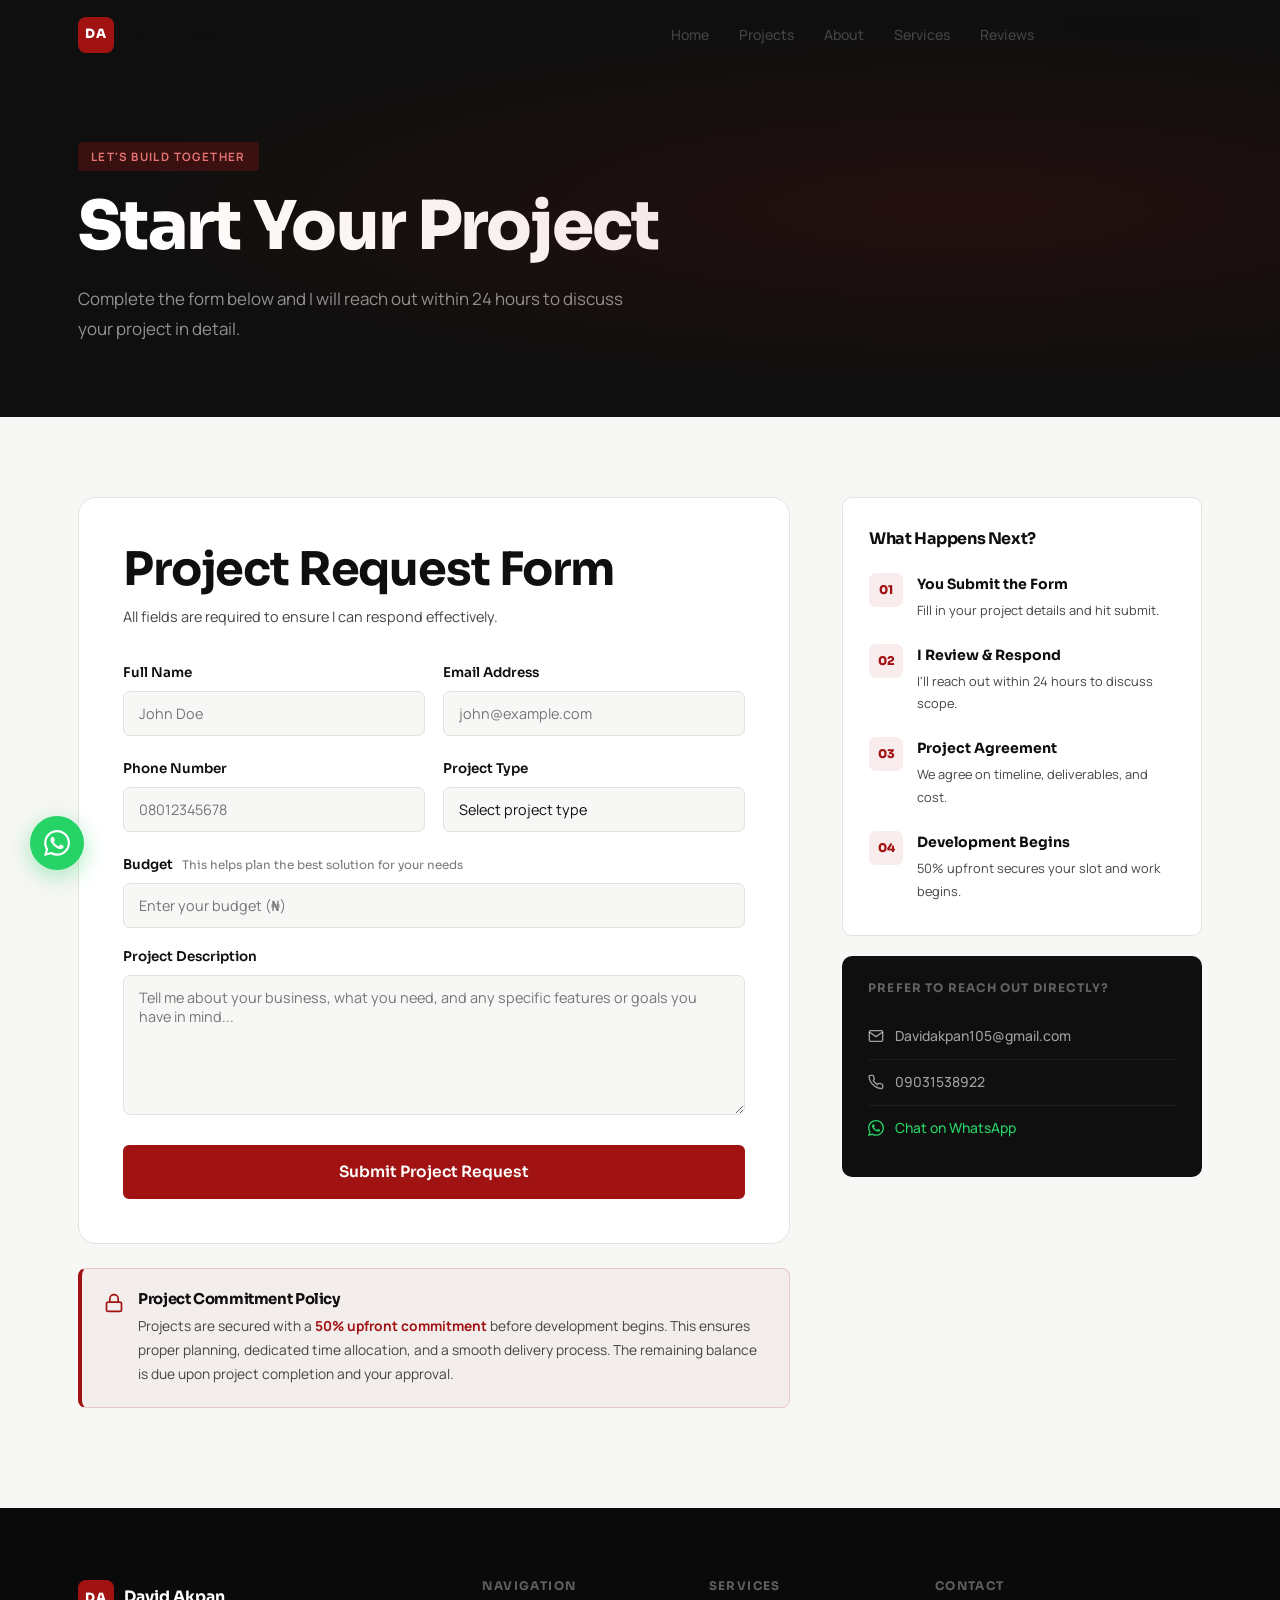
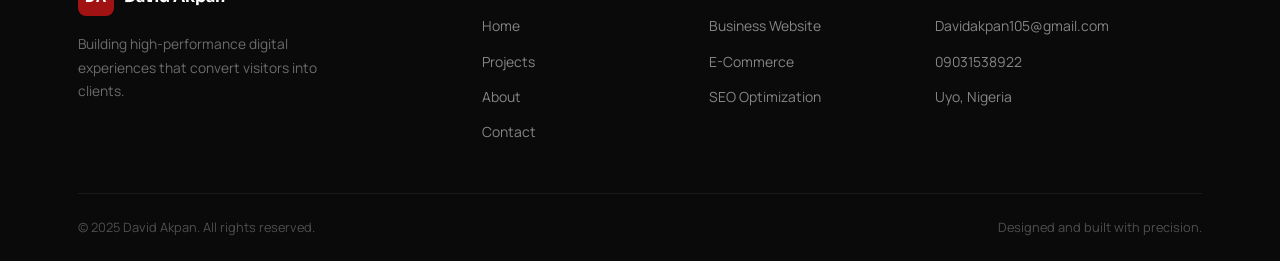
<file: Booking.html>
<!DOCTYPE html>
<html lang="en">
<head>
<meta charset="UTF-8"/>
<meta name="viewport" content="width=device-width, initial-scale=1.0"/>
<title>Book a Project — David Akpan</title>
<meta name="description" content="Start a project with David Akpan — web developer based in Uyo, Nigeria."/>
<link rel="preconnect" href="https://fonts.googleapis.com"/>
<link rel="preconnect" href="https://fonts.gstatic.com" crossorigin/>
<link href="https://fonts.googleapis.com/css2?family=Sora:wght@300;400;500;600;700;800&family=Manrope:wght@300;400;500;600;700&display=swap" rel="stylesheet"/>
<link rel="stylesheet" href="style.css">
</head>
<body>

<nav class="nav" id="nav">
  <div class="nav-inner">
    <a href="index.html" class="logo">
      <span class="logo-badge">DA</span>
      <span class="logo-text">David Akpan</span>
    </a>
    <div class="nav-links">
      <a href="index.html">Home</a>
      <a href="Projects.html">Projects</a>
      <a href="index.html#about">About</a>
      <a href="index.html#services">Services</a>
      <a href="index.html#reviews">Reviews</a>
      <a href="Booking.html" class="active nav-cta">Start a Project</a>
    </div>
    <button class="hamburger" id="burger" aria-label="Toggle menu" aria-expanded="false">
      <span class="bar"></span><span class="bar"></span><span class="bar"></span>
    </button>
  </div>
</nav>

<div class="drawer-overlay" id="drawerOverlay"></div>
<nav class="nav-drawer" id="drawer">
  <a href="index.html">Home</a>
  <a href="Projects.html">Projects</a>
  <a href="index.html#about">About</a>
  <a href="index.html#services">Services</a>
  <a href="index.html#reviews">Reviews</a>
  <a href="Booking.html" class="active drawer-cta">Start a Project</a>
</nav>

<!-- PAGE HERO -->
<section class="page-hero">
  <div class="container">
    <div class="tag">Let's Build Together</div>
    <h1>Start Your Project</h1>
    <p>Complete the form below and I will reach out within 24 hours to discuss your project in detail.</p>
  </div>
</section>

<!-- BOOKING -->
<section class="booking-page">
  <div class="container">
    <div class="booking-layout">

      <!-- FORM CARD -->
      <div class="reveal">
        <div class="booking-form-card">
          <h2>Project Request Form</h2>
          <p class="sub">All fields are required to ensure I can respond effectively.</p>

          <form id="bookingForm" novalidate>
            <div class="form-row-2">
              <div class="form-group">
                <label class="form-label" for="bName">Full Name</label>
                <input class="form-input" type="text" id="bName" placeholder="John Doe" autocomplete="name"/>
                <span class="field-err" id="bNameErr"></span>
              </div>
              <div class="form-group">
                <label class="form-label" for="bEmail">Email Address</label>
                <input class="form-input" type="email" id="bEmail" placeholder="john@example.com" autocomplete="email"/>
                <span class="field-err" id="bEmailErr"></span>
              </div>
            </div>

            <div class="form-row-2">
              <div class="form-group">
                <label class="form-label" for="bPhone">Phone Number</label>
                <input class="form-input" type="tel" id="bPhone" placeholder="08012345678" autocomplete="tel"/>
                <span class="field-err" id="bPhoneErr"></span>
              </div>
              <div class="form-group">
                <label class="form-label" for="bType">Project Type</label>
                <select class="form-select" id="bType">
                  <option value="" disabled selected>Select project type</option>
                  <option value="Business Website">Business Website</option>
                  <option value="Portfolio Website">Portfolio Website</option>
                  <option value="Landing Page">Landing Page</option>
                  <option value="E-Commerce Store">E-Commerce Store</option>
                  <option value="Blog / News Site">Blog / News Site</option>
                  <option value="SaaS Platform">SaaS / Web Application</option>
                  <option value="Website Redesign">Website Redesign</option>
                  <option value="SEO Optimization">SEO Optimization</option>
                  <option value="Other">Other</option>
                </select>
                <span class="field-err" id="bTypeErr"></span>
              </div>
            </div>

            <div class="form-group">
              <label class="form-label" for="bBudget">
                Budget
                <span class="label-hint">This helps plan the best solution for your needs</span>
              </label>
              <input class="form-input" type="text" id="bBudget" placeholder="Enter your budget (&#8358;)"/>
              <span class="field-err" id="bBudgetErr"></span>
            </div>

            <div class="form-group">
              <label class="form-label" for="bDesc">Project Description</label>
              <textarea class="form-textarea" id="bDesc" rows="6" placeholder="Tell me about your business, what you need, and any specific features or goals you have in mind..."></textarea>
              <span class="field-err" id="bDescErr"></span>
            </div>

            <button type="submit" class="btn btn-red submit-btn" id="submitBtn">
              <span class="btn-label">Submit Project Request</span>
              <span class="loader-dots">
                <span class="dot"></span><span class="dot"></span><span class="dot"></span>
              </span>
            </button>

            <div class="success-box" id="formSuccess">
              <div class="check">
                <svg width="28" height="28" viewBox="0 0 24 24" fill="none" stroke="currentColor" stroke-width="2.5"><polyline points="20 6 9 17 4 12"/></svg>
              </div>
              <h3>Request Received!</h3>
              <p>Thank you for reaching out. I will review your project details and contact you within 24 hours.</p>
            </div>
          </form>
        </div>

        <!-- Payment policy -->
        <div class="pay-policy reveal">
          <svg width="20" height="20" viewBox="0 0 24 24" fill="none" stroke="currentColor" stroke-width="2"><rect x="3" y="11" width="18" height="11" rx="2" ry="2"/><path d="M7 11V7a5 5 0 0 1 10 0v4"/></svg>
          <div>
            <h4>Project Commitment Policy</h4>
            <p>Projects are secured with a <strong>50% upfront commitment</strong> before development begins. This ensures proper planning, dedicated time allocation, and a smooth delivery process. The remaining balance is due upon project completion and your approval.</p>
          </div>
        </div>
      </div>

      <!-- SIDEBAR -->
      <div class="booking-sidebar reveal">
        <div class="sidebar-box">
          <h4>What Happens Next?</h4>
          <div class="process">
            <div class="p-step">
              <div class="p-num">01</div>
              <div><strong>You Submit the Form</strong><p>Fill in your project details and hit submit.</p></div>
            </div>
            <div class="p-step">
              <div class="p-num">02</div>
              <div><strong>I Review &amp; Respond</strong><p>I'll reach out within 24 hours to discuss scope.</p></div>
            </div>
            <div class="p-step">
              <div class="p-num">03</div>
              <div><strong>Project Agreement</strong><p>We agree on timeline, deliverables, and cost.</p></div>
            </div>
            <div class="p-step">
              <div class="p-num">04</div>
              <div><strong>Development Begins</strong><p>50% upfront secures your slot and work begins.</p></div>
            </div>
          </div>
        </div>

        <div class="dark-contacts">
          <h5>Prefer to reach out directly?</h5>
          <a href="mailto:Davidakpan105@gmail.com" class="dc-link">
            <svg width="16" height="16" viewBox="0 0 24 24" fill="none" stroke="currentColor" stroke-width="2"><path d="M4 4h16c1.1 0 2 .9 2 2v12c0 1.1-.9 2-2 2H4c-1.1 0-2-.9-2-2V6c0-1.1.9-2 2-2z"/><polyline points="22,6 12,13 2,6"/></svg>
            Davidakpan105@gmail.com
          </a>
          <a href="tel:09031538922" class="dc-link">
            <svg width="16" height="16" viewBox="0 0 24 24" fill="none" stroke="currentColor" stroke-width="2"><path d="M22 16.92v3a2 2 0 0 1-2.18 2 19.79 19.79 0 0 1-8.63-3.07A19.5 19.5 0 0 1 4.69 13a19.79 19.79 0 0 1-3.07-8.67A2 2 0 0 1 3.6 2h3a2 2 0 0 1 2 1.72 12.84 12.84 0 0 0 .7 2.81 2 2 0 0 1-.45 2.11L8.09 9.91a16 16 0 0 0 6 6l1.27-1.27a2 2 0 0 1 2.11-.45 12.84 12.84 0 0 0 2.81.7A2 2 0 0 1 22 16.92z"/></svg>
            09031538922
          </a>
          <a href="https://wa.me/2349031538922" target="_blank" rel="noopener" class="dc-link wa-link">
            <svg width="16" height="16" viewBox="0 0 24 24" fill="currentColor"><path d="M17.472 14.382c-.297-.149-1.758-.867-2.03-.967-.273-.099-.471-.148-.67.15-.197.297-.767.966-.94 1.164-.173.199-.347.223-.644.075-.297-.15-1.255-.463-2.39-1.475-.883-.788-1.48-1.761-1.653-2.059-.173-.297-.018-.458.13-.606.134-.133.298-.347.446-.52.149-.174.198-.298.298-.497.099-.198.05-.371-.025-.52-.075-.149-.669-1.612-.916-2.207-.242-.579-.487-.5-.669-.51-.173-.008-.371-.01-.57-.01-.198 0-.52.074-.792.372-.272.297-1.04 1.016-1.04 2.479 0 1.462 1.065 2.875 1.213 3.074.149.198 2.096 3.2 5.077 4.487.709.306 1.262.489 1.694.625.712.227 1.36.195 1.871.118.571-.085 1.758-.719 2.006-1.413.248-.694.248-1.289.173-1.413-.074-.124-.272-.198-.57-.347m-5.421 7.403h-.004a9.87 9.87 0 0 1-5.031-1.378l-.361-.214-3.741.982.998-3.648-.235-.374a9.86 9.86 0 0 1-1.51-5.26c.001-5.45 4.436-9.884 9.888-9.884 2.64 0 5.122 1.03 6.988 2.898a9.825 9.825 0 0 1 2.893 6.994c-.003 5.45-4.437 9.884-9.885 9.884m8.413-18.297A11.815 11.815 0 0 0 12.05 0C5.495 0 .16 5.335.157 11.892c0 2.096.547 4.142 1.588 5.945L.057 24l6.305-1.654a11.882 11.882 0 0 0 5.683 1.448h.005c6.554 0 11.89-5.335 11.893-11.893a11.821 11.821 0 0 0-3.48-8.413Z"/></svg>
            Chat on WhatsApp
          </a>
        </div>
      </div>

    </div>
  </div>
</section>

<footer class="footer">
  <div class="container">
    <div class="footer-grid">
      <div>
        <a href="index.html" class="logo"><span class="logo-badge">DA</span><span class="logo-text">David Akpan</span></a>
        <p class="footer-desc">Building high-performance digital experiences that convert visitors into clients.</p>
      </div>
      <div class="footer-col">
        <h5>Navigation</h5>
        <ul><li><a href="index.html">Home</a></li><li><a href="projects.html">Projects</a></li><li><a href="index.html#about">About</a></li><li><a href="booking.html">Contact</a></li></ul>
      </div>
      <div class="footer-col">
        <h5>Services</h5>
        <ul><li><a href="Booking.html">Business Website</a></li><li><a href="Booking.html">E-Commerce</a></li><li><a href="Booking.html">SEO Optimization</a></li></ul>
      </div>
      <div class="footer-col">
        <h5>Contact</h5>
        <ul><li><a href="mailto:Davidakpan105@gmail.com">Davidakpan105@gmail.com</a></li><li><a href="tel:09031538922">09031538922</a></li><li><a href="#">Uyo, Nigeria</a></li></ul>
      </div>
    </div>
    <div class="footer-bottom">
      <p>&copy; 2025 David Akpan. All rights reserved.</p>
      <p>Designed and built with precision.</p>
    </div>
  </div>
</footer>

<a href="https://wa.me/2349031538922?text=Hi%20David%2C%20I%20would%20like%20to%20discuss%20a%20project." class="wa-float" target="_blank" rel="noopener" aria-label="WhatsApp">
  <svg width="26" height="26" viewBox="0 0 24 24" fill="currentColor"><path d="M17.472 14.382c-.297-.149-1.758-.867-2.03-.967-.273-.099-.471-.148-.67.15-.197.297-.767.966-.94 1.164-.173.199-.347.223-.644.075-.297-.15-1.255-.463-2.39-1.475-.883-.788-1.48-1.761-1.653-2.059-.173-.297-.018-.458.13-.606.134-.133.298-.347.446-.52.149-.174.198-.298.298-.497.099-.198.05-.371-.025-.52-.075-.149-.669-1.612-.916-2.207-.242-.579-.487-.5-.669-.51-.173-.008-.371-.01-.57-.01-.198 0-.52.074-.792.372-.272.297-1.04 1.016-1.04 2.479 0 1.462 1.065 2.875 1.213 3.074.149.198 2.096 3.2 5.077 4.487.709.306 1.262.489 1.694.625.712.227 1.36.195 1.871.118.571-.085 1.758-.719 2.006-1.413.248-.694.248-1.289.173-1.413-.074-.124-.272-.198-.57-.347m-5.421 7.403h-.004a9.87 9.87 0 0 1-5.031-1.378l-.361-.214-3.741.982.998-3.648-.235-.374a9.86 9.86 0 0 1-1.51-5.26c.001-5.45 4.436-9.884 9.888-9.884 2.64 0 5.122 1.03 6.988 2.898a9.825 9.825 0 0 1 2.893 6.994c-.003 5.45-4.437 9.884-9.885 9.884m8.413-18.297A11.815 11.815 0 0 0 12.05 0C5.495 0 .16 5.335.157 11.892c0 2.096.547 4.142 1.588 5.945L.057 24l6.305-1.654a11.882 11.882 0 0 0 5.683 1.448h.005c6.554 0 11.89-5.335 11.893-11.893a11.821 11.821 0 0 0-3.48-8.413Z"/></svg>
  <span class="wa-tip">Chat with me</span>
</a>
<button class="back-top" id="backTop" aria-label="Back to top">
  <svg width="18" height="18" viewBox="0 0 24 24" fill="none" stroke="currentColor" stroke-width="2.5"><polyline points="18 15 12 9 6 15"/></svg>
</button>

<script src="script.js"></script>
</body>
</html>
</file>
<file: style.css>
/* ============================================================
   DAVID AKPAN — style.css
   Premium Tech Portfolio · Built from scratch
   ============================================================ */

/* ---------- RESET ---------- */
*, *::before, *::after { box-sizing: border-box; margin: 0; padding: 0; }
html { font-size: 16px; scroll-behavior: smooth; }
body {
  font-family: 'Manrope', sans-serif;
  background: #f7f7f5;
  color: #0f0f0f;
  line-height: 1.65;
  -webkit-font-smoothing: antialiased;
  overflow-x: hidden;
}
img { display: block; width: 100%; object-fit: cover; }
a { text-decoration: none; color: inherit; }
ul { list-style: none; }
button { cursor: pointer; border: none; background: none; font-family: inherit; }

/* ---------- TOKENS ---------- */
:root {
  --red:        #a11212;
  --red-dark:   #8b0000;
  --red-dim:    rgba(161,18,18,.08);
  --ink:        #0f0f0f;
  --ink-mid:    #444;
  --ink-soft:   #777;
  --ink-faint:  #aaa;
  --surface:    #f7f7f5;
  --surface-2:  #efefec;
  --white:      #ffffff;
  --dark:       #0f0f0f;
  --border:     #e2e2de;
  --nav-h:      70px;
  --radius:     10px;
  --radius-lg:  18px;
  --ease:       cubic-bezier(.4,0,.2,1);
  --shadow-md:  0 8px 32px rgba(0,0,0,.09);
  --shadow-lg:  0 24px 64px rgba(0,0,0,.13);
}

/* ---------- TYPOGRAPHY ---------- */
h1,h2,h3,h4,h5 {
  font-family: 'Sora', sans-serif;
  font-weight: 700;
  line-height: 1.18;
  letter-spacing: -.025em;
  color: var(--ink);
}
h1 { font-size: clamp(2.4rem, 5.5vw, 4.2rem); font-weight: 800; }
h2 { font-size: clamp(1.9rem, 3.6vw, 2.9rem); }
h3 { font-size: 1.25rem; }
p  { color: var(--ink-mid); line-height: 1.78; }

/* ---------- UTILITY ---------- */
.container { max-width: 1180px; margin: 0 auto; padding: 0 28px; }
section    { padding: 100px 0; }

.tag {
  display: inline-block;
  font-size: .72rem;
  font-weight: 700;
  letter-spacing: .12em;
  text-transform: uppercase;
  color: var(--red);
  background: var(--red-dim);
  padding: 5px 13px;
  border-radius: 4px;
  margin-bottom: 16px;
}

.sec-head          { margin-bottom: 56px; }
.sec-head h2       { margin-bottom: 14px; }
.sec-head p        { max-width: 520px; font-size: 1.05rem; }
.sec-head.center   { text-align: center; }
.sec-head.center p { margin: 0 auto; }

/* ---------- BUTTONS ---------- */
.btn {
  display: inline-flex;
  align-items: center;
  gap: 8px;
  font-family: 'Sora', sans-serif;
  font-weight: 600;
  font-size: .9rem;
  padding: 13px 26px;
  border-radius: 6px;
  border: 2px solid transparent;
  transition: transform .25s var(--ease), box-shadow .25s var(--ease), background .25s, color .25s, border-color .25s;
  cursor: pointer;
}
.btn:hover { transform: translateY(-2px); }
.btn-red  { background: var(--red); color: #fff; border-color: var(--red); }
.btn-red:hover { background: var(--red-dark); border-color: var(--red-dark); box-shadow: 0 8px 24px rgba(161,18,18,.28); }
.btn-ghost { background: transparent; color: var(--ink); border-color: var(--border); }
.btn-ghost:hover { border-color: var(--ink); background: var(--ink); color: #fff; }
.btn-outline-red { background: transparent; color: var(--red); border-color: var(--red); }
.btn-outline-red:hover { background: var(--red); color: #fff; }
.btn-lg { padding: 16px 34px; font-size: .98rem; }

/* ============================================================
   NAVBAR
   ============================================================ */
.nav {
  position: fixed;
  inset: 0 0 auto 0;
  height: var(--nav-h);
  z-index: 1000;
  transition: background .35s var(--ease), box-shadow .35s var(--ease);
}
.nav.solid {
  background: rgba(247,247,245,.96);
  backdrop-filter: blur(18px);
  -webkit-backdrop-filter: blur(18px);
  box-shadow: 0 1px 0 var(--border);
}
.nav-inner {
  display: flex;
  align-items: center;
  justify-content: space-between;
  height: 100%;
  max-width: 1180px;
  margin: 0 auto;
  padding: 0 28px;
}

/* logo */
.logo {
  display: flex;
  align-items: center;
  gap: 10px;
  font-family: 'Sora', sans-serif;
  font-weight: 700;
  font-size: .98rem;
  color: var(--ink);
  text-decoration: none;
  z-index: 1002;
}
.logo-badge {
  width: 36px; height: 36px;
  background: var(--red);
  color: #fff;
  font-size: .8rem;
  font-weight: 800;
  letter-spacing: .04em;
  border-radius: 8px;
  display: flex; align-items: center; justify-content: center;
  flex-shrink: 0;
}

/* desktop links */
.nav-links {
  display: flex;
  align-items: center;
  gap: 4px;
}
.nav-links a {
  font-size: .88rem;
  font-weight: 500;
  color: var(--ink-mid);
  padding: 8px 13px;
  border-radius: 6px;
  transition: color .2s, background .2s;
}
.nav-links a:hover,
.nav-links a.active { color: var(--ink); background: rgba(0,0,0,.05); }
.nav-links .nav-cta {
  font-family: 'Sora', sans-serif;
  font-weight: 600;
  font-size: .86rem;
  background: var(--red);
  color: #fff;
  padding: 9px 20px;
  border-radius: 6px;
  margin-left: 10px;
  transition: background .2s, transform .2s;
}
.nav-links .nav-cta:hover { background: var(--red-dark); transform: translateY(-1px); }

/* hamburger button */
.hamburger {
  display: none;
  width: 42px; height: 42px;
  border-radius: 8px;
  align-items: center;
  justify-content: center;
  flex-direction: column;
  gap: 5px;
  z-index: 1002;
  transition: background .2s;
}
.hamburger:hover { background: rgba(0,0,0,.06); }
.hamburger .bar {
  display: block;
  width: 22px; height: 2px;
  background: var(--ink);
  border-radius: 2px;
  transform-origin: center;
  transition: transform .32s var(--ease), opacity .2s, width .2s;
}

/* X state */
.hamburger.is-open .bar:nth-child(1) { transform: translateY(7px) rotate(45deg); }
.hamburger.is-open .bar:nth-child(2) { opacity: 0; width: 0; }
.hamburger.is-open .bar:nth-child(3) { transform: translateY(-7px) rotate(-45deg); }

/* mobile drawer */
.nav-drawer {
  position: fixed;
  top: 0; right: -100%;
  width: min(320px, 82vw);
  height: 100%;
  background: var(--white);
  z-index: 1001;
  padding: calc(var(--nav-h) + 28px) 28px 40px;
  display: flex;
  flex-direction: column;
  gap: 4px;
  box-shadow: -12px 0 48px rgba(0,0,0,.14);
  transition: right .38s var(--ease);
  overflow-y: auto;
}
.nav-drawer.is-open { right: 0; }
.nav-drawer a {
  font-size: 1.05rem;
  font-weight: 500;
  color: var(--ink-mid);
  padding: 13px 16px;
  border-radius: 8px;
  transition: color .2s, background .2s;
}
.nav-drawer a:hover,
.nav-drawer a.active { color: var(--ink); background: var(--surface-2); }
.nav-drawer .drawer-cta {
  margin-top: 16px;
  display: block;
  text-align: center;
  background: var(--red);
  color: #fff !important;
  font-family: 'Sora', sans-serif;
  font-weight: 700;
  font-size: .95rem;
  padding: 15px !important;
  border-radius: 8px;
}
.nav-drawer .drawer-cta:hover { background: var(--red-dark) !important; }

/* overlay behind drawer */
.drawer-overlay {
  position: fixed;
  inset: 0;
  background: rgba(0,0,0,.45);
  z-index: 1000;
  opacity: 0;
  pointer-events: none;
  transition: opacity .35s var(--ease);
}
.drawer-overlay.is-open { opacity: 1; pointer-events: auto; }

/* ============================================================
   HERO
   ============================================================ */
.hero {
  min-height: 100vh;
  background: var(--surface);
  position: relative;
  overflow: hidden;
}
/* slides container */
.hero-slider { position: relative; width: 100%; }

.hero-slide {
  display: none;
  min-height: 100vh;
  padding: calc(var(--nav-h) + 64px) 0 80px;
  align-items: center;
}
.hero-slide.active { display: flex; }

.hero-slide .container {
  display: grid;
  grid-template-columns: 1fr 1fr;
  gap: 72px;
  align-items: center;
}

/* text side */
.hero-text {}
.hero-pill {
  display: inline-flex;
  align-items: center;
  gap: 8px;
  font-size: .76rem;
  font-weight: 700;
  letter-spacing: .1em;
  text-transform: uppercase;
  color: var(--red);
  background: var(--red-dim);
  border: 1px solid rgba(161,18,18,.18);
  padding: 6px 14px;
  border-radius: 20px;
  margin-bottom: 24px;
}
.hero-pill span {
  width: 7px; height: 7px;
  background: var(--red);
  border-radius: 50%;
  animation: blink 2s ease infinite;
}
@keyframes blink { 0%,100%{opacity:1} 50%{opacity:.3} }
.hero-text h1 { margin-bottom: 20px; max-width: 600px; }
.hero-text p  { font-size: 1.08rem; max-width: 460px; margin-bottom: 36px; }
.hero-btns    { display: flex; gap: 14px; flex-wrap: wrap; }

/* image side */
.hero-media { position: relative; }
.hero-img-wrap {
  border-radius: var(--radius-lg);
  overflow: hidden;
  aspect-ratio: 4/3;
  box-shadow: var(--shadow-lg);
}
.hero-img-wrap img { width: 100%; height: 100%; object-fit: cover; transition: transform 6s ease; }
.hero-slide.active .hero-img-wrap img { transform: scale(1.05); }
.hero-img-wrap::after {
  content: '';
  position: absolute;
  inset: 0;
  background: linear-gradient(135deg, rgba(161,18,18,.1), rgba(0,0,0,.06));
  border-radius: var(--radius-lg);
}

/* slider controls */
.slider-nav {
  position: absolute;
  bottom: 40px;
  left: 50%;
  transform: translateX(-50%);
  display: flex;
  gap: 8px;
  z-index: 10;
}
.s-dot {
  width: 9px; height: 9px;
  border-radius: 9px;
  background: rgba(0,0,0,.18);
  border: none;
  cursor: pointer;
  transition: background .3s, width .3s;
}
.s-dot.active { background: var(--red); width: 26px; }

/* ============================================================
   STATS BAR
   ============================================================ */
.stats-bar {
  padding: 44px 0;
  background: var(--white);
  border-top: 1px solid var(--border);
  border-bottom: 1px solid var(--border);
}
.stats-inner {
  display: flex;
  align-items: center;
  justify-content: space-around;
  flex-wrap: wrap;
  gap: 24px;
}
.stat {
  text-align: center;
  flex: 1;
  min-width: 120px;
}
.stat-val {
  display: block;
  font-family: 'Sora', sans-serif;
  font-size: clamp(2rem, 3.5vw, 2.8rem);
  font-weight: 800;
  color: var(--ink);
  line-height: 1;
  margin-bottom: 6px;
}
.stat-val em { color: var(--red); font-style: normal; }
.stat-lbl {
  font-size: .78rem;
  font-weight: 600;
  letter-spacing: .07em;
  text-transform: uppercase;
  color: var(--ink-soft);
}
.stat-div {
  width: 1px; height: 52px;
  background: var(--border);
  flex-shrink: 0;
}

/* ============================================================
   ABOUT
   ============================================================ */
.about { background: var(--surface); }
.about-grid {
  display: grid;
  grid-template-columns: 1fr 1fr;
  gap: 80px;
  align-items: center;
}
.about-visual { position: relative; }
.about-photo-wrap {
  border-radius: var(--radius-lg);
  overflow: hidden;
  height: 500px;
  box-shadow: var(--shadow-lg);
}
.about-photo-wrap img { width: 100%; height: 100%; object-fit: cover; }
.about-accent {
  position: absolute;
  top: -14px; right: -14px;
  width: 100%; height: 100%;
  border: 2.5px solid rgba(161,18,18,.22);
  border-radius: var(--radius-lg);
  pointer-events: none;
}
.about-chip {
  position: absolute;
  bottom: -22px; right: -24px;
  background: var(--white);
  border: 1px solid var(--border);
  border-radius: 10px;
  padding: 14px 18px;
  display: flex;
  align-items: center;
  gap: 12px;
  box-shadow: var(--shadow-md);
  min-width: 220px;
}
.chip-icon {
  width: 38px; height: 38px;
  background: var(--red-dim);
  color: var(--red);
  border-radius: 8px;
  display: flex; align-items: center; justify-content: center;
  flex-shrink: 0;
}
.chip-text strong { display: block; font-size: .88rem; font-family: 'Sora',sans-serif; color: var(--ink); }
.chip-text span   { font-size: .74rem; color: var(--ink-soft); }

.about-body h2    { margin-bottom: 18px; }
.about-lead       { font-size: 1.1rem; font-weight: 500; color: var(--ink); margin-bottom: 16px; }
.about-body p     { margin-bottom: 22px; }
.skills-row       { display: flex; flex-wrap: wrap; gap: 9px; margin: 24px 0 34px; }
.skill {
  font-size: .8rem;
  font-weight: 600;
  color: var(--ink);
  background: var(--surface-2);
  border: 1px solid var(--border);
  padding: 6px 13px;
  border-radius: 4px;
  transition: border-color .2s, color .2s;
}
.skill:hover { border-color: var(--red); color: var(--red); }

/* ============================================================
   WHY WEBSITE
   ============================================================ */
.why { background: var(--dark); padding: 100px 0; }
.why .sec-head h2        { color: #fff; }
.why .sec-head p         { color: rgba(255,255,255,.55); }
.why .tag                { color: #e87373; background: rgba(161,18,18,.3); }
.why-grid {
  display: grid;
  grid-template-columns: repeat(4,1fr);
  gap: 20px;
}
.why-card {
  background: rgba(255,255,255,.04);
  border: 1px solid rgba(255,255,255,.08);
  border-radius: var(--radius);
  padding: 32px 24px;
  transition: transform .3s, border-color .3s, background .3s;
}
.why-card:hover {
  transform: translateY(-5px);
  border-color: rgba(161,18,18,.4);
  background: rgba(255,255,255,.07);
}
.why-icon {
  width: 52px; height: 52px;
  background: rgba(161,18,18,.2);
  color: #e87373;
  border-radius: 9px;
  display: flex; align-items: center; justify-content: center;
  margin-bottom: 20px;
}
.why-card h3 { color: #fff; font-size: 1.08rem; margin-bottom: 10px; }
.why-card p  { color: rgba(255,255,255,.52); font-size: .88rem; line-height: 1.7; }
.why-cta { text-align: center; margin-top: 52px; }

/* ============================================================
   STACK
   ============================================================ */
.stack { background: var(--surface-2); }
.stack-grid {
  display: grid;
  grid-template-columns: repeat(4,1fr);
  gap: 20px;
}
.stack-card {
  background: var(--white);
  border: 1px solid var(--border);
  border-radius: var(--radius);
  padding: 32px 24px;
  position: relative;
  overflow: hidden;
  transition: transform .3s, box-shadow .3s;
}
.stack-card::after {
  content: '';
  position: absolute;
  top: 0; left: 0; right: 0;
  height: 3px;
  background: var(--red);
  transform: scaleX(0);
  transform-origin: left;
  transition: transform .3s var(--ease);
}
.stack-card:hover { transform: translateY(-5px); box-shadow: var(--shadow-md); }
.stack-card:hover::after { transform: scaleX(1); }
.stack-num {
  position: absolute;
  top: 18px; right: 22px;
  font-family: 'Sora',sans-serif;
  font-size: 3rem;
  font-weight: 800;
  color: rgba(0,0,0,.04);
  line-height: 1;
}
.stack-card h3 { margin-bottom: 10px; font-size: 1.05rem; }
.stack-card p  { font-size: .88rem; margin-bottom: 20px; }
.tool-list { display: flex; flex-direction: column; gap: 8px; }
.tool-list li {
  font-size: .8rem;
  font-weight: 600;
  color: var(--ink);
  padding: 6px 0;
  border-bottom: 1px solid var(--border);
  display: flex;
  align-items: center;
  gap: 8px;
}
.tool-list li::before {
  content: '';
  width: 5px; height: 5px;
  background: var(--red);
  border-radius: 50%;
  flex-shrink: 0;
}

/* ============================================================
   PROJECTS
   ============================================================ */
.projects { background: var(--surface); }
.projects-grid {
  display: grid;
  grid-template-columns: repeat(3,1fr);
  gap: 24px;
}
.project-card {
  background: var(--white);
  border: 1px solid var(--border);
  border-radius: var(--radius);
  overflow: hidden;
  transition: transform .3s, box-shadow .3s;
}
.project-card:hover { transform: translateY(-6px); box-shadow: var(--shadow-md); }
.pc-img {
  position: relative;
  overflow: hidden;
  aspect-ratio: 16/10;
}
.pc-img img { width: 100%; height: 100%; object-fit: cover; transition: transform .55s ease; }
.project-card:hover .pc-img img { transform: scale(1.07); }
.pc-overlay {
  position: absolute;
  inset: 0;
  background: rgba(0,0,0,.52);
  display: flex; align-items: center; justify-content: center;
  opacity: 0;
  transition: opacity .3s;
}
.project-card:hover .pc-overlay { opacity: 1; }
.pc-visit {
  font-family: 'Sora',sans-serif;
  font-weight: 600;
  font-size: .86rem;
  color: #fff;
  background: var(--red);
  padding: 11px 22px;
  border-radius: 6px;
  transform: translateY(10px);
  transition: transform .3s;
}
.project-card:hover .pc-visit { transform: translateY(0); }
.pc-body { padding: 22px 20px; }
.pc-type {
  font-size: .72rem;
  font-weight: 700;
  letter-spacing: .1em;
  text-transform: uppercase;
  color: var(--red);
  margin-bottom: 6px;
}
.pc-body h3    { font-size: 1.08rem; margin-bottom: 8px; }
.pc-body p     { font-size: .86rem; margin-bottom: 14px; }
.pc-link {
  display: inline-flex;
  align-items: center;
  gap: 5px;
  font-size: .83rem;
  font-weight: 700;
  color: var(--red);
  transition: gap .2s;
}
.pc-link:hover { gap: 9px; }

/* more projects — hidden by default, shown by JS */
.more-projects {
  display: none;
  grid-template-columns: repeat(3,1fr);
  gap: 24px;
  margin-top: 24px;
}
.projects-actions {
  display: flex;
  gap: 14px;
  justify-content: center;
  margin-top: 48px;
  flex-wrap: wrap;
}

/* ============================================================
   REVIEWS
   ============================================================ */
.reviews { background: var(--surface-2); }
.reviews-grid {
  display: grid;
  grid-template-columns: repeat(3,1fr);
  gap: 20px;
  margin-bottom: 36px;
}
.review-card {
  background: var(--white);
  border: 1px solid var(--border);
  border-radius: var(--radius);
  padding: 26px 22px;
  transition: transform .3s, box-shadow .3s;
}
.review-card:hover { transform: translateY(-3px); box-shadow: var(--shadow-md); }
.rc-top { display: flex; align-items: center; gap: 12px; margin-bottom: 14px; }
.rc-avatar {
  width: 42px; height: 42px;
  background: var(--red);
  color: #fff;
  border-radius: 50%;
  display: flex; align-items: center; justify-content: center;
  font-family: 'Sora',sans-serif;
  font-weight: 700;
  font-size: .9rem;
  flex-shrink: 0;
}
.rc-name  { display: block; font-family:'Sora',sans-serif; font-weight:600; font-size:.9rem; }
.rc-role  { font-size: .76rem; color: var(--ink-soft); }
.rc-stars { color: #f59e0b; font-size: .95rem; letter-spacing: 2px; margin-bottom: 10px; }
.rc-text  { font-size: .87rem; color: var(--ink-mid); line-height: 1.72; }

.reviews-actions { display: flex; gap: 14px; justify-content: center; margin-bottom: 44px; flex-wrap: wrap; }

/* review form — hidden until opened */
.review-form-wrap { display: none; }
.review-form-inner {
  background: var(--white);
  border: 1px solid var(--border);
  border-radius: var(--radius);
  padding: 36px;
  max-width: 600px;
  margin: 0 auto;
}
.review-form-inner h3 { margin-bottom: 24px; }

/* star picker */
.star-row   { display: flex; gap: 6px; margin-top: 6px; }
.star-btn {
  font-size: 1.6rem;
  color: #d1d1cc;
  cursor: pointer;
  transition: color .15s, transform .15s;
  padding: 0 3px;
}
.star-btn:hover { transform: scale(1.2); }
.star-btn.lit   { color: #f59e0b; }

/* ============================================================
   FORMS (shared)
   ============================================================ */
.form-group  { margin-bottom: 18px; }
.form-label {
  display: block;
  font-family: 'Sora',sans-serif;
  font-size: .84rem;
  font-weight: 600;
  color: var(--ink);
  margin-bottom: 7px;
}
.label-hint  { font-size: .74rem; font-weight: 400; color: var(--ink-soft); margin-left: 6px; }
.form-input,
.form-select,
.form-textarea {
  width: 100%;
  padding: 12px 15px;
  border: 1.5px solid var(--border);
  border-radius: 7px;
  font-family: 'Manrope',sans-serif;
  font-size: .9rem;
  color: var(--ink);
  background: var(--surface);
  transition: border-color .2s, box-shadow .2s, background .2s;
  -webkit-appearance: none;
}
.form-input:focus,
.form-select:focus,
.form-textarea:focus {
  outline: none;
  border-color: var(--red);
  box-shadow: 0 0 0 3px rgba(161,18,18,.09);
  background: var(--white);
}
.form-textarea { resize: vertical; min-height: 120px; }
.form-select   { cursor: pointer; }
.field-err     { display: block; font-size: .78rem; color: #c0392b; margin-top: 4px; }

/* ============================================================
   FAQ
   ============================================================ */
.faq { background: var(--surface); }
.faq-layout {
  display: grid;
  grid-template-columns: 340px 1fr;
  gap: 80px;
  align-items: start;
}
.faq-aside { position: sticky; top: 90px; }
.faq-aside h2  { margin-bottom: 16px; }
.faq-aside p   { margin-bottom: 30px; }
.faq-list   {}
.faq-item   { border-bottom: 1px solid var(--border); }
.faq-btn {
  width: 100%;
  display: flex;
  align-items: center;
  justify-content: space-between;
  gap: 16px;
  padding: 20px 0;
  font-family: 'Sora',sans-serif;
  font-weight: 600;
  font-size: .97rem;
  color: var(--ink);
  text-align: left;
  transition: color .2s;
}
.faq-btn:hover { color: var(--red); }
.faq-icon {
  width: 28px; height: 28px;
  border: 1.5px solid var(--border);
  border-radius: 50%;
  display: flex; align-items: center; justify-content: center;
  font-size: 1.1rem;
  color: var(--red);
  flex-shrink: 0;
  transition: transform .3s var(--ease), border-color .2s;
}
.faq-item.open .faq-icon { transform: rotate(45deg); border-color: var(--red); }
.faq-answer {
  display: none;
  padding: 0 0 18px;
}
.faq-answer p { font-size: .9rem; line-height: 1.78; }

/* ============================================================
   CONTACT
   ============================================================ */
.contact { background: var(--surface-2); }
.contact-grid {
  display: grid;
  grid-template-columns: 1fr 1fr;
  gap: 80px;
  align-items: center;
}
.contact-body h2 { margin-bottom: 16px; }
.contact-body > p { margin-bottom: 34px; }
.contact-list { display: flex; flex-direction: column; gap: 18px; margin-bottom: 34px; }
.contact-row  { display: flex; align-items: center; gap: 14px; }
.c-icon {
  width: 42px; height: 42px;
  background: var(--red-dim);
  color: var(--red);
  border-radius: 8px;
  display: flex; align-items: center; justify-content: center;
  flex-shrink: 0;
}
.c-lbl { font-size: .74rem; font-weight: 700; letter-spacing: .07em; text-transform: uppercase; color: var(--ink-soft); display: block; margin-bottom: 2px; }
.c-val { font-size: .93rem; font-weight: 500; color: var(--ink); transition: color .2s; }
.c-val:hover { color: var(--red); }
.contact-img { border-radius: var(--radius-lg); overflow: hidden; aspect-ratio: 4/3; box-shadow: var(--shadow-lg); }
.contact-img img { width: 100%; height: 100%; object-fit: cover; }

/* ============================================================
   FOOTER
   ============================================================ */
.footer { background: #0a0a0a; padding: 72px 0 0; }
.footer-grid {
  display: grid;
  grid-template-columns: 2fr 1fr 1fr 1.5fr;
  gap: 48px;
  padding-bottom: 48px;
  border-bottom: 1px solid rgba(255,255,255,.07);
}
.footer .logo { margin-bottom: 16px; }
.footer .logo-text { color: #fff; }
.footer-desc { font-size: .86rem; color: rgba(255,255,255,.4); line-height: 1.7; max-width: 260px; }
.footer-col h5 {
  font-family: 'Sora',sans-serif;
  font-size: .74rem;
  font-weight: 700;
  letter-spacing: .12em;
  text-transform: uppercase;
  color: rgba(255,255,255,.35);
  margin-bottom: 18px;
}
.footer-col ul { display: flex; flex-direction: column; gap: 9px; }
.footer-col a  { font-size: .87rem; color: rgba(255,255,255,.5); transition: color .2s; }
.footer-col a:hover { color: #fff; }
.footer-bottom {
  display: flex;
  align-items: center;
  justify-content: space-between;
  padding: 22px 0;
  flex-wrap: wrap;
  gap: 8px;
}
.footer-bottom p { font-size: .8rem; color: rgba(255,255,255,.28); }

/* ============================================================
   FLOATING ELEMENTS
   ============================================================ */
/* WhatsApp */
.wa-float {
  position: fixed;
  bottom: 30px; left: 30px;
  z-index: 900;
  width: 54px; height: 54px;
  background: #25d366;
  color: #fff;
  border-radius: 50%;
  display: flex; align-items: center; justify-content: center;
  box-shadow: 0 6px 22px rgba(37,211,102,.4);
  animation: waWiggle 3.5s ease infinite;
  transition: transform .25s, box-shadow .25s;
}
.wa-float:hover { animation: none; transform: scale(1.1); box-shadow: 0 10px 30px rgba(37,211,102,.5); }
@keyframes waWiggle { 0%,80%,100%{transform:translateY(0)} 88%{transform:translateY(-8px)} }
.wa-tip {
  position: absolute;
  left: 62px;
  background: var(--ink);
  color: #fff;
  font-size: .79rem;
  font-weight: 600;
  white-space: nowrap;
  padding: 7px 13px;
  border-radius: 6px;
  opacity: 0;
  pointer-events: none;
  transition: opacity .2s;
}
.wa-tip::before {
  content:'';
  position: absolute;
  right: 100%; top: 50%;
  transform: translateY(-50%);
  border: 5px solid transparent;
  border-right-color: var(--ink);
}
.wa-float:hover .wa-tip { opacity: 1; }

/* Back to top */
.back-top {
  position: fixed;
  bottom: 30px; right: 30px;
  z-index: 900;
  width: 46px; height: 46px;
  background: var(--red);
  color: #fff;
  border-radius: 8px;
  display: flex; align-items: center; justify-content: center;
  box-shadow: 0 4px 16px rgba(161,18,18,.3);
  opacity: 0;
  transform: translateY(16px);
  pointer-events: none;
  transition: opacity .3s, transform .3s, background .2s;
}
.back-top.show { opacity: 1; transform: translateY(0); pointer-events: auto; }
.back-top:hover { background: var(--red-dark); transform: translateY(-2px); }

/* ============================================================
   PAGE HERO (inner pages)
   ============================================================ */
.page-hero {
  padding: calc(var(--nav-h) + 72px) 0 72px;
  background: var(--dark);
  position: relative;
  overflow: hidden;
}
.page-hero .tag  { color: #e87373; background: rgba(161,18,18,.28); }
.page-hero h1    { color: #fff; margin-bottom: 18px; }
.page-hero p     { color: rgba(255,255,255,.55); font-size: 1.06rem; max-width: 560px; }
.page-hero::after {
  content:'';
  position: absolute;
  inset: 0;
  background: radial-gradient(ellipse at 75% 50%, rgba(161,18,18,.14) 0%, transparent 65%);
  pointer-events: none;
}

/* ============================================================
   PROJECTS PAGE
   ============================================================ */
.projects-page { padding: 72px 0 100px; }
.filter-row { display: flex; gap: 10px; flex-wrap: wrap; margin-bottom: 52px; }
.filter-btn {
  font-family: 'Sora',sans-serif;
  font-weight: 600;
  font-size: .83rem;
  padding: 9px 18px;
  border: 1.5px solid var(--border);
  border-radius: 6px;
  color: var(--ink-mid);
  background: var(--white);
  transition: background .2s, color .2s, border-color .2s;
  cursor: pointer;
}
.filter-btn:hover,
.filter-btn.active { background: var(--red); border-color: var(--red); color: #fff; }

.full-grid {
  display: grid;
  grid-template-columns: 1fr 1fr;
  gap: 32px;
}
.full-card {
  display: grid;
  grid-template-columns: 1.1fr 1fr;
  border: 1px solid var(--border);
  border-radius: var(--radius);
  background: var(--white);
  overflow: hidden;
  transition: transform .3s, box-shadow .3s;
}
.full-card:hover { transform: translateY(-4px); box-shadow: var(--shadow-md); }
.full-card-img { position: relative; overflow: hidden; min-height: 240px; }
.full-card-img img { width: 100%; height: 100%; object-fit: cover; transition: transform .5s; }
.full-card:hover .full-card-img img { transform: scale(1.06); }
.full-card-img .pc-overlay { position: absolute; inset: 0; background: rgba(0,0,0,.5); display:flex; align-items:center; justify-content:center; opacity:0; transition:.3s; }
.full-card:hover .full-card-img .pc-overlay { opacity: 1; }
.full-card-body { padding: 28px 24px; display: flex; flex-direction: column; justify-content: center; }
.full-meta { display: flex; align-items: center; justify-content: space-between; margin-bottom: 10px; }
.full-year { font-size: .76rem; font-weight: 600; color: var(--ink-soft); }
.full-card-body h3 { font-size: 1.08rem; margin-bottom: 10px; }
.full-card-body p  { font-size: .85rem; margin-bottom: 16px; flex: 1; }
.tag-row { display: flex; flex-wrap: wrap; gap: 7px; margin-bottom: 16px; }
.tag-row span {
  font-size: .73rem;
  font-weight: 600;
  background: var(--surface-2);
  border: 1px solid var(--border);
  color: var(--ink);
  padding: 3px 9px;
  border-radius: 4px;
}
.full-card[data-cat].hidden { display: none; }

/* CTA band */
.cta-band { background: var(--red); padding: 80px 0; text-align: center; }
.cta-band h2 { color: #fff; margin-bottom: 12px; }
.cta-band p  { color: rgba(255,255,255,.72); font-size: 1.04rem; margin-bottom: 30px; }
.cta-band .btn-red { background: #fff; color: var(--red); border-color: #fff; }
.cta-band .btn-red:hover { background: rgba(255,255,255,.9); border-color: rgba(255,255,255,.9); box-shadow: 0 8px 24px rgba(0,0,0,.18); }

/* ============================================================
   BOOKING PAGE
   ============================================================ */
.booking-page { padding: 80px 0 100px; }
.booking-layout {
  display: grid;
  grid-template-columns: 1fr 360px;
  gap: 52px;
  align-items: start;
}
.booking-form-card {
  background: var(--white);
  border: 1px solid var(--border);
  border-radius: var(--radius-lg);
  padding: 44px;
}
.booking-form-card h2   { margin-bottom: 8px; }
.booking-form-card .sub { font-size: .9rem; color: var(--ink-mid); margin-bottom: 32px; }
.form-row-2 { display: grid; grid-template-columns: 1fr 1fr; gap: 18px; }
.submit-btn {
  width: 100%;
  justify-content: center;
  padding: 15px;
  font-size: .97rem;
  margin-top: 4px;
}
.loader-dots { display: none; gap: 5px; }
.dot {
  width: 7px; height: 7px;
  background: rgba(255,255,255,.75);
  border-radius: 50%;
  animation: dotAnim 1.1s ease infinite;
}
.dot:nth-child(2) { animation-delay: .18s; }
.dot:nth-child(3) { animation-delay: .36s; }
@keyframes dotAnim { 0%,80%,100%{transform:scale(.7);opacity:.5} 40%{transform:scale(1);opacity:1} }
.success-box {
  display: none;
  text-align: center;
  padding: 36px 20px 16px;
}
.success-box .check {
  width: 58px; height: 58px;
  background: rgba(22,163,74,.1);
  color: #16a34a;
  border-radius: 50%;
  display: flex; align-items: center; justify-content: center;
  margin: 0 auto 18px;
}
.success-box h3 { margin-bottom: 8px; }

/* payment policy */
.pay-policy {
  background: rgba(161,18,18,.04);
  border: 1px solid rgba(161,18,18,.16);
  border-left: 4px solid var(--red);
  border-radius: 8px;
  padding: 22px;
  display: flex;
  gap: 14px;
  align-items: flex-start;
  margin-top: 24px;
}
.pay-policy svg { color: var(--red); flex-shrink: 0; margin-top: 2px; }
.pay-policy h4  { font-size: .93rem; margin-bottom: 6px; }
.pay-policy p   { font-size: .86rem; line-height: 1.72; }
.pay-policy strong { color: var(--red); }

/* sidebar */
.booking-sidebar { position: sticky; top: calc(var(--nav-h) + 20px); }
.sidebar-box {
  background: var(--white);
  border: 1px solid var(--border);
  border-radius: var(--radius);
  padding: 32px 26px;
  margin-bottom: 20px;
}
.sidebar-box h4 { margin-bottom: 24px; font-size: 1rem; }
.process { display: flex; flex-direction: column; gap: 22px; }
.p-step  { display: flex; gap: 14px; }
.p-num {
  width: 34px; height: 34px;
  background: var(--red-dim);
  color: var(--red);
  border-radius: 7px;
  font-family: 'Sora',sans-serif;
  font-weight: 800;
  font-size: .75rem;
  display: flex; align-items: center; justify-content: center;
  flex-shrink: 0;
}
.p-step strong { display: block; font-size: .88rem; font-family: 'Sora',sans-serif; margin-bottom: 3px; }
.p-step p { font-size: .8rem; }
.dark-contacts {
  background: var(--dark);
  border-radius: var(--radius);
  padding: 26px;
}
.dark-contacts h5 {
  font-size: .74rem;
  font-weight: 700;
  letter-spacing: .1em;
  text-transform: uppercase;
  color: rgba(255,255,255,.35);
  margin-bottom: 18px;
}
.dc-link {
  display: flex;
  align-items: center;
  gap: 11px;
  font-size: .87rem;
  font-weight: 500;
  color: rgba(255,255,255,.6);
  padding: 11px 0;
  border-bottom: 1px solid rgba(255,255,255,.06);
  transition: color .2s;
}
.dc-link:last-child { border: none; }
.dc-link:hover { color: #fff; }
.dc-link.wa-link { color: #25d366; }
.dc-link.wa-link:hover { color: #1db954; }

/* ============================================================
   SCROLL ANIMATIONS (CSS-only fade-up)
   ============================================================ */
.reveal {
  opacity: 0;
  transform: translateY(28px);
  transition: opacity .65s var(--ease), transform .65s var(--ease);
}
.reveal.visible {
  opacity: 1;
  transform: translateY(0);
}

/* ============================================================
   RESPONSIVE
   ============================================================ */
@media (max-width: 1060px) {
  .why-grid, .stack-grid { grid-template-columns: repeat(2,1fr); }
  .footer-grid { grid-template-columns: 1fr 1fr; row-gap: 32px; }
  .full-grid { grid-template-columns: 1fr; }
}

@media (max-width: 860px) {
  .hero-slide .container { grid-template-columns: 1fr; gap: 36px; }
  .hero-media { order: -1; }
  .hero-img-wrap { aspect-ratio: 16/9; }
  .about-grid, .contact-grid { grid-template-columns: 1fr; gap: 52px; }
  .about-chip { display: none; }
  .faq-layout { grid-template-columns: 1fr; gap: 44px; }
  .faq-aside  { position: static; }
  .projects-grid { grid-template-columns: 1fr 1fr; }
  .reviews-grid  { grid-template-columns: 1fr 1fr; }
  .booking-layout { grid-template-columns: 1fr; }
  .booking-sidebar { position: static; }
  .full-card { grid-template-columns: 1fr; }
}

@media (max-width: 700px) {
  .hamburger { display: flex; }
  .nav-links  { display: none; }       /* hide desktop links on mobile */
  section { padding: 72px 0; }
  .stat-div { display: none; }
  .stats-inner { gap: 0; }
  .stat { min-width: 50%; padding: 12px; border-bottom: 1px solid var(--border); }
  .stat:nth-child(odd) { border-right: 1px solid var(--border); }
  .why-grid  { grid-template-columns: 1fr; }
  .stack-grid{ grid-template-columns: 1fr; }
  .projects-grid { grid-template-columns: 1fr; }
  .more-projects { grid-template-columns: 1fr !important; }
  .reviews-grid  { grid-template-columns: 1fr; }
  .footer-grid   { grid-template-columns: 1fr; }
  .footer-bottom { flex-direction: column; text-align: center; }
  .form-row-2    { grid-template-columns: 1fr; }
  .booking-form-card { padding: 28px 20px; }
}

@media (max-width: 480px) {
  .hero-btns { flex-direction: column; }
  .hero-btns .btn { justify-content: center; text-align: center; }
  .hero-text h1 { font-size: 2rem; }
  .review-form-inner { padding: 24px 18px; }
}
</file>
